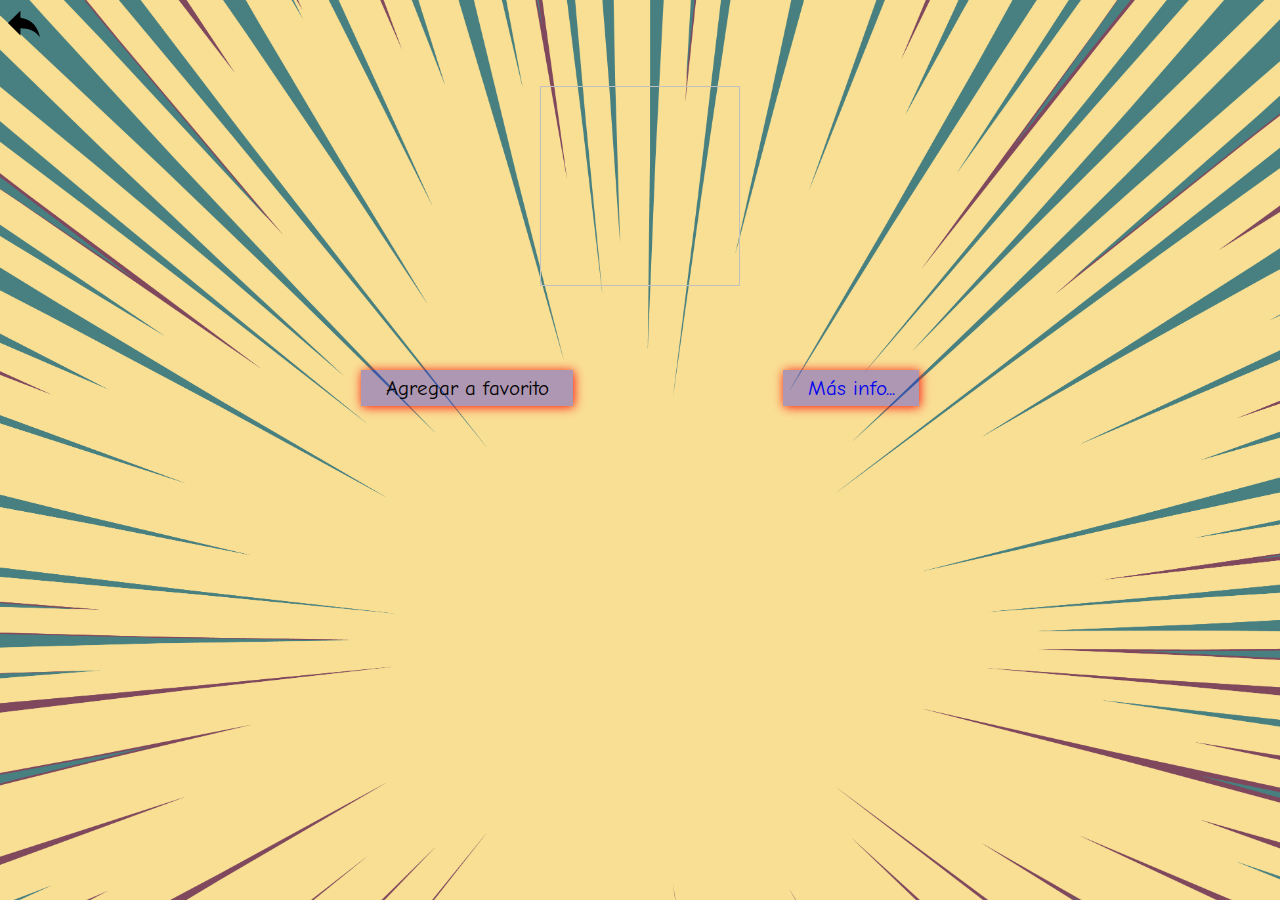
<file: pages/details.html>
<!DOCTYPE html>
<html lang="es">
  <head>
    <meta name="viewport" content="width=device-width, initial-scale=1.0">
    <meta charset="utf-8">
    <meta http-equiv="X-UA-Compatible" content="ie=edge">
    <link id="icono" rel="shortcut icon" type="image/x-icon" href="../assets/images/LogoM.png">
    <!-- CSS -->
    <link rel="stylesheet" href="../styles/details.css">
    <!-- FUENTES -->
    <link href="https://fonts.googleapis.com/css2?family=Comic+Neue:ital,wght@1,300&display=swap" rel="stylesheet">
    <title>Marvel App</title>
  </head>
  <body class="contentDetail">
    <a class="backDetail" href="../index.html">
      <img id="imgDetail" src="../assets/images/undo-solid.svg" alt="back"/>
    </a>
    <h1 id="titulo"></h1>
    <div>
      <div class="detail">
        <div class="detailCharacter">
          <img id="imageCard"/>
          <p id="descriptionCard"></p>
          <div class="buttonsDetails">
            <a id="addCharacter">Agregar a favorito</a>
            <a id="comicsCard" href="#">Más info...</a>
          </div>
        <div>
      </div>
    </div>
    <!-- SCRIPTS -->
    <script src="../js/details.js"></script>
  </body>
</html>
</file>
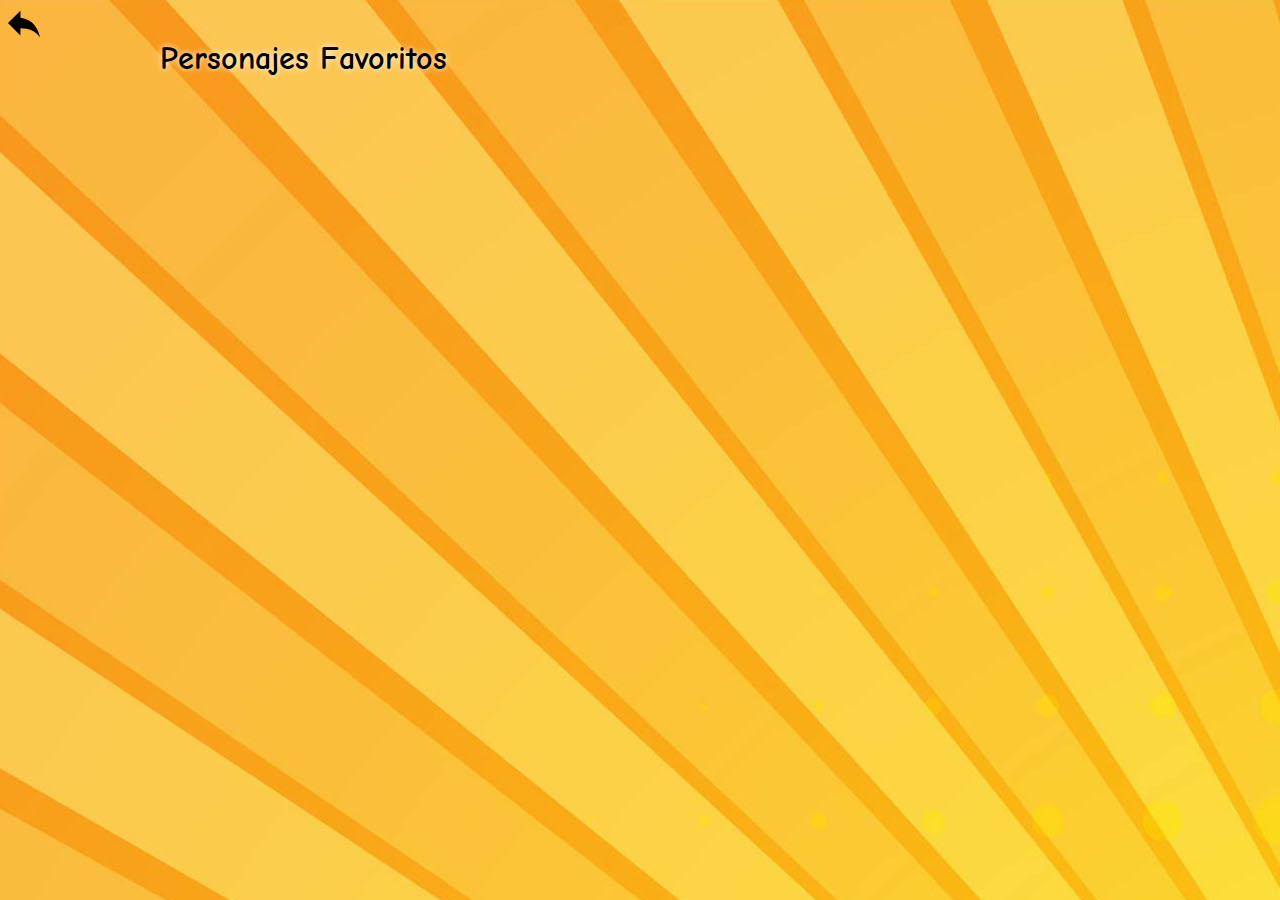
<file: pages/favourites.html>
<!DOCTYPE html>
<html lang="es">
  <head>
    <meta name="viewport" content="width=device-width, initial-scale=1.0">
    <meta charset="utf-8">
    <meta http-equiv="X-UA-Compatible" content="ie=edge">
    <link id="icono" rel="shortcut icon" type="image/x-icon" href="../assets/images/LogoM.png">
    <!-- CSS -->
    <link rel="stylesheet" href="../styles/favourites.css">
    <!-- FUENTES -->
    <link href="https://fonts.googleapis.com/css2?family=Comic+Neue:ital,wght@1,300&display=swap" rel="stylesheet">
    <title>Marvel App</title>
  </head>
  <body class="bg-favourites">
    <header>
      <a id="backFav" href="../index.html">
        <img id="imageBackFav" src="../assets/images/undo-solid.svg" alt="back"/>
      </a>
    <h1 id="titulo">Personajes Favoritos</h1>
    </header>
    <main class="mainFav">
        <div id="listFavourites">
        </div>
        <p class="textStore"></p>
    </main>
    <!-- SCRIPTS -->
    <script src="../js/favourites.js"></script>
  </body>
</html>
</file>
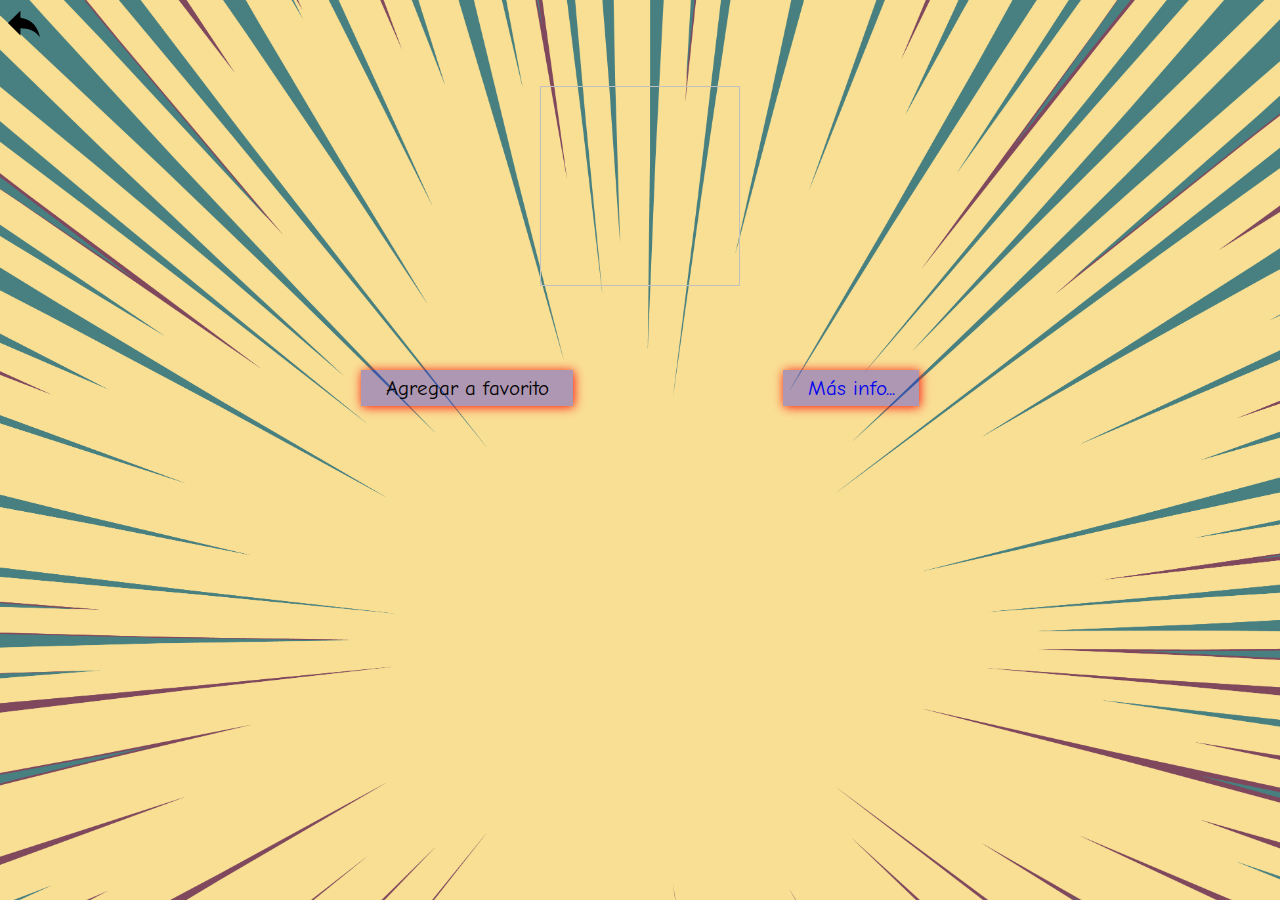
<file: pages/search.html>
<!DOCTYPE html>
<html lang="es">
  <head>
    <meta name="viewport" content="width=device-width, initial-scale=1.0">
    <meta charset="utf-8">
    <meta http-equiv="X-UA-Compatible" content="ie=edge">
    <link id="icono" rel="shortcut icon" type="image/x-icon" href="../assets/images/LogoM.png">
    <!-- CSS -->
    <link rel="stylesheet" href="../styles/details.css">
    <!-- FUENTES -->
    <link href="https://fonts.googleapis.com/css2?family=Comic+Neue:ital,wght@1,300&display=swap" rel="stylesheet">
    <title>Marvel App</title>
  </head>
  <body class="contentDetail">
    <a class="backDetail" href="../index.html">
      <img id="imgDetail" src="../assets/images/undo-solid.svg" alt="back"/>
    </a>
    <h1 id="titulo"></h1>
    <div>
      <div class="detail">
        <div class="detailCharacter">
          <img id="imageCard"/>
          <p id="descriptionCard"></p>
          <div class="buttonsDetails">
            <a id="addCharacter">Agregar a favorito</a>
            <a id="comicsCard" href="#">Más info...</a>
          </div>
        <div>
      </div>
    </div>
    <!-- SCRIPTS -->
    <script src="../js/search.js"></script>
  </body>
</html>
</file>
<file: styles/details.css>
*{
  margin: 0;
  padding: 0;
}
.contentDetail{
  background-image: url(../assets/images/2653.jpg);
  background-size:100%;
}
.backDetail{
  font-family:'Comic Neue', 'cursive';
  display: flex;
  align-items: center;
  text-decoration: none;
  color:black;
}
#imgDetail{
  width: 2em;
  margin-left: 0.5em;
  margin-top: 0.5em;
}
#titulo{
  font-family: 'Comic Neue', 'cursive';
  margin-left: 7.65em;
  text-shadow: 0px 0px 6px white;
  color: blue;
}
#addCharacter,#comicsCard{
  margin-left: auto;
  margin-right: auto;
  background: rgba(22, 7, 241, 0.329);
  padding: 0;
  padding-left: 1.2em;
  padding-right: 1.2em;
  padding-top: 0.3em;
  padding-bottom: 0.3em;
  font-family: 'Comic Neue', 'cursive';
  font-size: 1.3rem;
  box-shadow: 1px 1px 10px rgb(250, 15, 7);
  margin-bottom: 1em;
}
#addCharacter:hover,#comicsCard:hover{
  background-color: rgb(255, 0, 0);
}
a:visited{
  color: black;
  outline: none;
  text-decoration: none;
}
.detail{
  width: 100%;
  height: 100%;
  display:flex;
  justify-content: center;
  align-items: center;
}
.detailCharacter{
  width: 60%;
  display: flex;
  flex-direction: column;
  align-items: space-between;
  margin: 1em;
}
.buttonsDetails{
  display: flex;
  align-items: flex-end;
}
#descriptionCard{
  font-family: 'Comic Neue', 'cursive';
  text-align: center;
  font-size: 1.2rem;
  margin: 1.4em;
}
#imageCard{
  width: 98%;
  margin-top: 0.5em;
}
#imageCard{
  margin:30px auto;
	width:200px;
	height:200px;
	line-height:300px;
	font-size:25px;
	text-align:center;
}
#imageCard:hover{
	width:300px;
	height:300px;
	border-radius:60%;
	background-color:#2b88e6b6;
	cursor:pointer;
	padding:30px;
	box-shadow:0px 2px 20px #000;
	color:#fff;
		-webkit-transition: width 1s ease,height 1s ease,background-color 2s ease-out, border-radius 2s ease-in-out, padding 1s ease 2s, box-shadow 1s ease 2s, color 3s linear;
    -moz-transition: width 1s ease,height 1s ease,background-color 2s ease-out, border-radius 2s ease-in-out, padding 1s ease 2s, box-shadow 1s ease 2s, color 3s linear;
    -o-transition: width 1s ease,height 1s ease,background-color 2s ease-out, border-radius 2s ease-in-out, padding 1s ease 2s, box-shadow 1s ease 2s, color 3s linear;
    -ms-transition: width 1s ease,height 1s ease,background-color 2s ease-out, border-radius 2s ease-in-out, padding 1s ease 2s, box-shadow 1s ease 2s, color 3s linear;    
    transition: width 1s ease,height 1s ease,background-color 2s ease-out, border-radius 2s ease-in-out, padding 1s ease 2s, box-shadow 1s ease 2s, color 3s linear;
}
#comicsCard{
  text-decoration: none;
}
</file>
<file: styles/favourites.css>
*{
  margin: 0;
  padding: 0;
}
.bg-favourites{
  background-image: url(../assets/images/ZZZZ30.jpg);
}
#titulo{
  font-family:'Comic Neue', 'cursive';
  text-shadow: 0px 0px 6px white;
  margin-left: 5em;
}
h2{
  margin-bottom: 1em;
}
.mainFav{
  width: 100%;
  display: flex;
  flex-direction: column;
  margin-bottom: 5px;
}
#listFavourites{
  width: 100%;
  display: flex;
  flex-direction: column;
  margin-left: auto;
  margin-right: auto;
}
.listFav{
  display: flex;
  flex-direction: row;
  flex-wrap: wrap;
  justify-content: center;
  align-items: center;
}
.cardCharacterFav{
  width: 15em;
  margin: 2em;
}
.cardCharacterFav h2{
  text-align: center;
  font-family:'Comic Neue', 'cursive';
  text-shadow: 0px 0px 2px white;
}
.imgPosterFav{
  width: 100%;
  max-height: 14em;
  min-height: 14em;
  box-shadow: 2px 2px 5px black;
  transition: width 2s, height 2s, transform 2s;
}
.imgPosterFav:hover {
  transform: rotate(10deg);
  -webkit-transform: rotate(10deg);
  -moz-transform: rotate(10deg);
  -ms-transform: rotate(10deg);
  -o-transform: rotate(10deg);
}
#imageBackFav{
  width: 2em;
  margin-left: 0.5em;
  margin-top: 0.5em;
}
#backFav{
  display: flex;
  align-items: center;
  font-family:'Comic Neue', 'cursive';
  text-decoration: none;
  color: black;
  text-shadow: 0px 0px 2px white;
}
.buttonRemove{
  margin-left: 50%;
  transform: translateX(-50%);
  width: 100%;
  height: 2em;
  padding: 0;
  padding-left: 0.5em;
  padding-right: 0.5em;
  font-family:'Comic Neue', 'cursive';
  font-size: 1.3rem;
  margin-bottom: 1em;
  margin-top: 1em;
  background: rgba(22, 7, 241, 0.329);
  box-shadow: 1px 1px 10px rgb(250, 15, 7);
  border-color: transparent;
}
.buttonRemove:hover{
  background-color: rgb(255, 0, 0);
}
.textStore{
  font-family:'Comic Neue', 'cursive';
  text-align: center;
}
</file>
